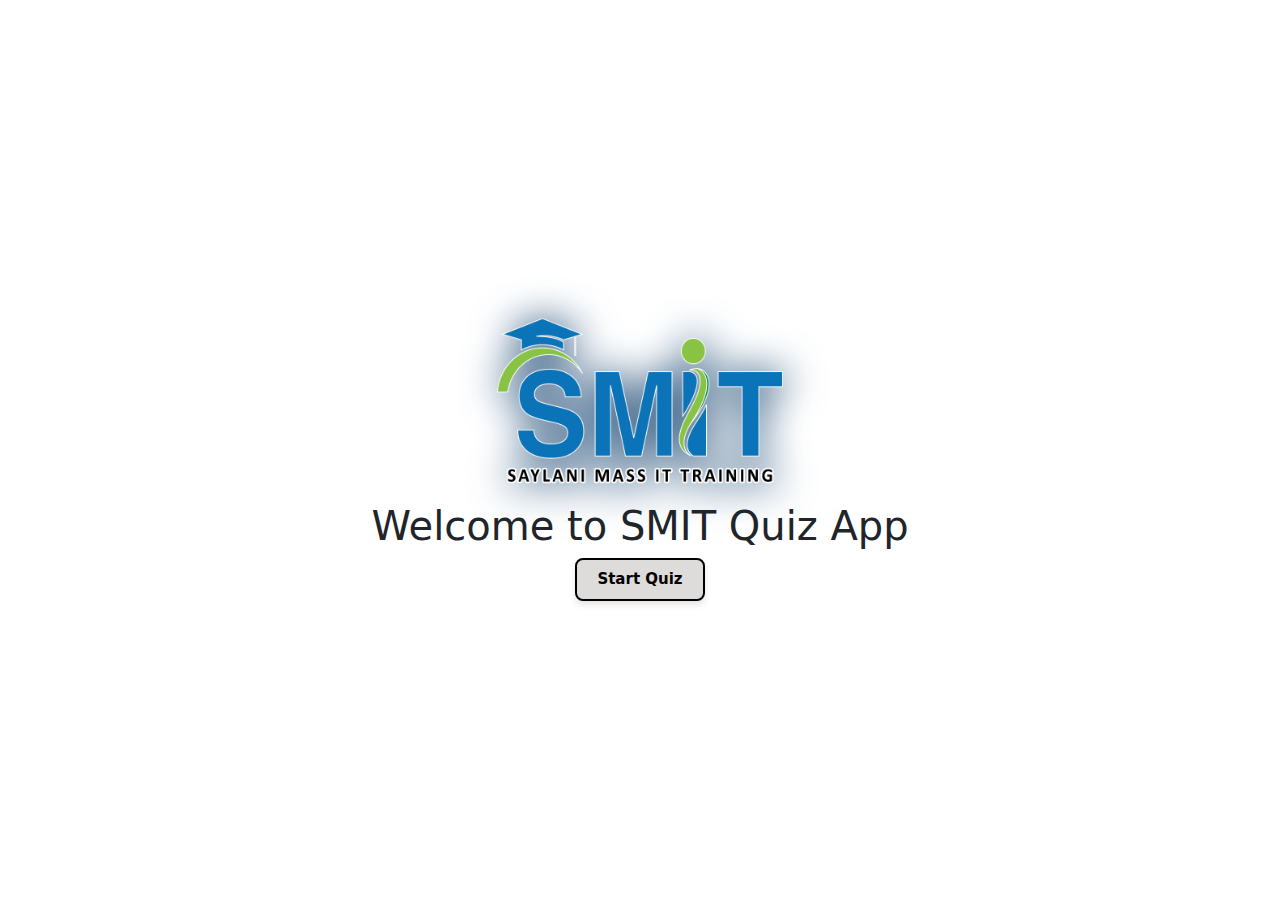
<file: team Quiz app/index.html>
<!DOCTYPE html>
<html lang="en">
  <head>
    <meta charset="utf-8" />
    <meta name="viewport" content="width=device-width, initial-scale=1" />
    <title>Quiz app</title>
    <link rel="icon" href="./favicon.png" type="image/x-icon">
    <link rel="stylesheet" href="./style/index.css" />
    <link
      href="https://cdn.jsdelivr.net/npm/bootstrap@5.3.3/dist/css/bootstrap.min.css"
      rel="stylesheet"
      integrity="sha384-QWTKZyjpPEjISv5WaRU9OFeRpok6YctnYmDr5pNlyT2bRjXh0JMhjY6hW+ALEwIH"
      crossorigin="anonymous"
    />
  </head>
  <body>
    <main>
      <img src="./logo-OpazD70S.png" alt="logo" class="img-fluid" />
      <h1>Welcome to SMIT Quiz App</h1>
      <a href="./quiz.html" class="start-btn">Start Quiz</a>
    </main>
    <script
      src="https://cdn.jsdelivr.net/npm/bootstrap@5.3.3/dist/js/bootstrap.bundle.min.js"
      integrity="sha384-YvpcrYf0tY3lHB60NNkmXc5s9fDVZLESaAA55NDzOxhy9GkcIdslK1eN7N6jIeHz"
      crossorigin="anonymous"
    ></script>
  </body>
</html>
</file>
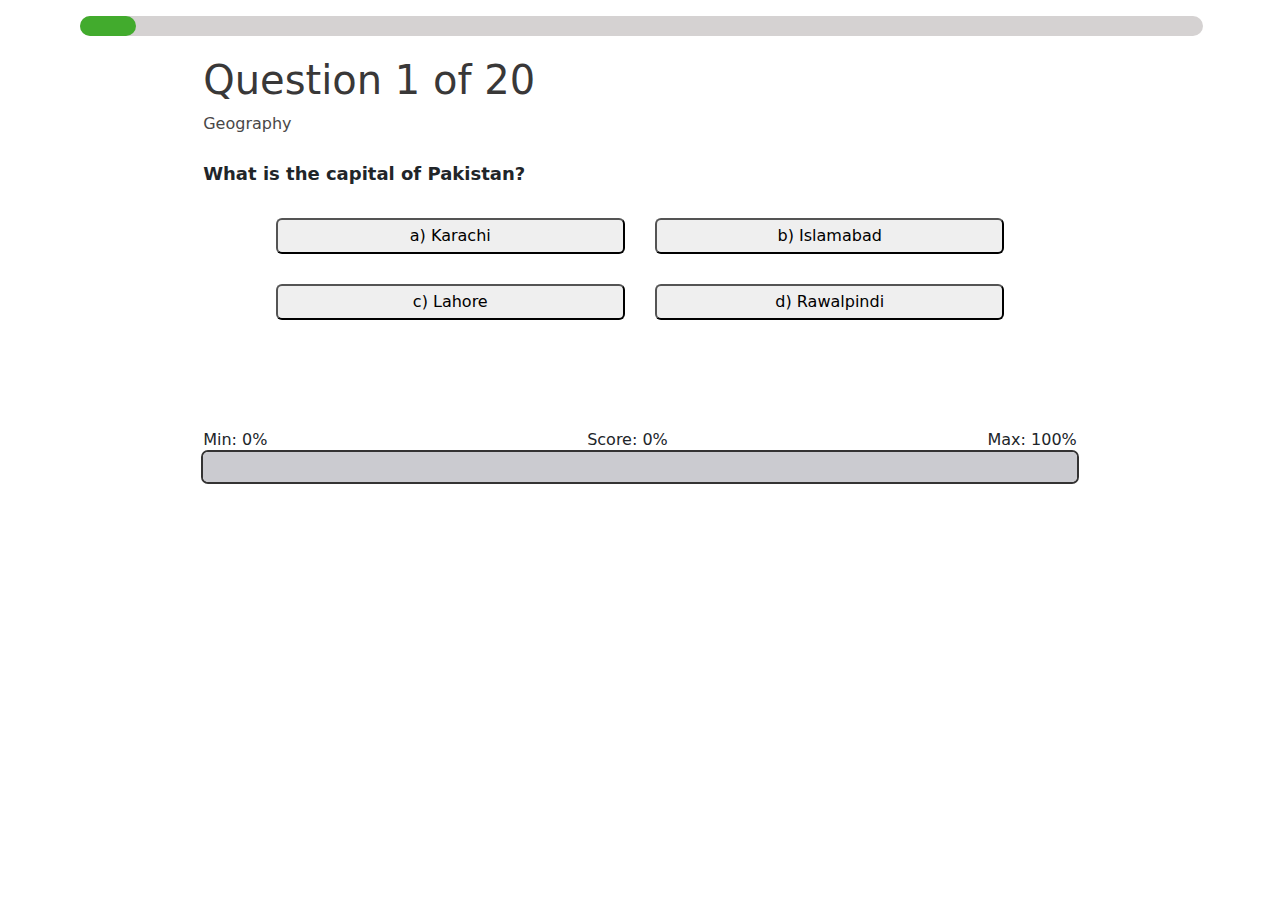
<file: team Quiz app/quiz.html>
<!DOCTYPE html>
<html lang="en">
  <head>
    <meta charset="utf-8" />
    <meta name="viewport" content="width=device-width, initial-scale=1" />
    <title>Quiz app</title>
    <link rel="icon" href="./favicon.png" type="image/x-icon">
    <link rel="stylesheet" href="./style/quiz.css" />
    <link
      href="https://cdn.jsdelivr.net/npm/bootstrap@5.3.3/dist/css/bootstrap.min.css"
      rel="stylesheet"
      integrity="sha384-QWTKZyjpPEjISv5WaRU9OFeRpok6YctnYmDr5pNlyT2bRjXh0JMhjY6hW+ALEwIH"
      crossorigin="anonymous"
    />
  </head>
  <body>
    <div class="m-3">
        <div class="line-contain"><div class="line" id="line"></div></div>
        <div class="question-container">
            <h1 id="Ques-Head"></h1>
            <span id="category">Geography</span><br><br>
            <p class="questionEle"></p>
            <div class="optionDiv"></div>
            <div class="pop-up" id="pop-up">
                <h2 id="alert"></h2>
                <button onclick="nextQuestion(event)" class="next-btn">Next Question</button>
                <button onclick="reset()" class="reset-btn" id="restart">Restart Quiz</button>
            </div><br>
            <!-- <div class="btn-div d-flex flex-wrap align-items-center justify-content-center gap-2">
                
                
                 <button onclick="reset()" class="reset-btn">Reset</button>
            </div> -->
            <p class="result"></p>
            <div>
                <div class="d-flex justify-content-between">
                    <span id="min"></span>
                    <span id="score"></span>
                    <span id="max">3</span>
                </div>
                <div class="abc"><div class="minline" id="minline"></div><div class="scoreline" id="scoreline"></div><div class="maxline" id="maxline"></div></div>
            </div>
        </div>
    </div>

    <script
      src="https://cdn.jsdelivr.net/npm/bootstrap@5.3.3/dist/js/bootstrap.bundle.min.js"
      integrity="sha384-YvpcrYf0tY3lHB60NNkmXc5s9fDVZLESaAA55NDzOxhy9GkcIdslK1eN7N6jIeHz"
      crossorigin="anonymous"
    ></script>
    <script src="app.js"></script>
  </body>
</html>
</file>
<file: team Quiz app/style/index.css>
* {
    margin: 0;
    padding: 0;
    text-decoration: none;
  }
  
  body {
    display: flex;
    justify-content: center;
    align-items: center;
    height: 100vh;
    background: #0f0c29;
    /* background: radial-gradient(circle, #0f0c29, #302b63, #24243e); */
    margin: 0;
    font-family: "Arial", sans-serif;
  }
  
  main {
    display: flex;
    align-items: center;
    justify-content: center;
    flex-direction: column;
  }
  
  main img {
    width: 20rem;
    filter: drop-shadow(2px 2px 20px rgb(4, 54, 101));
    
  }
  .start-btn {
    background-color: #dedbdb;
    color: black;
    border: 2px solid black;
    /* color: white; */
    /* border: none; */
    border-radius: 8px;
    padding: 8px 20px;
    font-size: 15px;
    font-weight: bold;
    cursor: pointer;
    box-shadow: 0 4px 6px rgba(0, 0, 0, 0.1);
    transition: transform 0.2s, background-color 0.3s;
  }
  
  .start-btn:hover {
    background-color: black;
    color: white;
    transform: translateY(-3px);
  }
  
  
  main a {
    text-decoration: none;
  }
  @media (max-width: 786px) {
    main h1 {
      font-size: 24px;
    }
  }
</file>
<file: team Quiz app/style/quiz.css>
body {
    /* display: flex;
    justify-content: center;
    align-items: center;
    height: 100vh; */
    /* background: #0f0c29; */
    /* background: radial-gradient(circle, #0f0c29, #302b63, #24243e); */
    
    
    font-family: "Arial", sans-serif;
  }
  .question-container {
    width: 70%;
    margin: 20px auto;
    /* height: 400px; */
    /* background-color: rgb(224, 75, 75); */
    /* padding: 20px; */
    /* color: white; */
    /* font-weight: bold; */
  }
  .line-contain{
    width: 90%;
    background-color: #d5d2d2;
    height: 20px;
    margin: 1vw 5vw 1vw 5vw;
    border-radius: 25px;
  }
  .line{
    width: 20%;
    background-color: rgb(66, 171, 45);
    height: 20px;
    /* margin: 10px 0px 10px 0px; */
    border-radius: 25px;
    transition: 0.5s;
    
  }
  .next-btn,
  .reset-btn {
    background-color: #eceaea;
    color: black;
    border: 2px solid black;
    
    border-radius: 8px;
    padding: 10px 20px;
    font-size: 14px;
    font-weight: bold;
    cursor: pointer;
    width: 15vw;
    min-width:fit-content;
    box-shadow: 0 4px 6px rgba(0, 0, 0, 0.1);
  }
  .next-btn:disabled {
    cursor: not-allowed;
    opacity: 0.6;
  }
  .question-btn {
    padding-bottom: 0.25rem;
    padding-top: 0.25rem;
    font-weight: 500;
    padding-left: 0.5rem;
    padding-right: 0.5rem;
    border-radius: 0.375rem;
    margin: 15px;
  }
  .result {
    font-family: Outfit, sans-serif;
  }
  #Ques-Head{
    font-size: 40px;
    color: rgb(57, 56, 56);
  }
  .questionEle{
    font-size: 18px;
  
    font-weight: 600;
  }
  #category{
    color: rgb(73, 72, 72);
  }
  .buttons{
    width: 40%;
  }
  .optionDiv{
    text-align: center;
  }
  .pop-up{
    text-align: center;
  }
  .pop-up h2{
    font-size: 40px;
  }
  .abc{
    height: 30px;
    border-radius: 5px;
    width: 100%;
    outline: 2px solid rgb(52, 51, 51);
    position: relative;
    display: block;
  }
  .minline{
    height: 30px;
    position: absolute;
    background-color: black;
    /* width: 10%; */
    border: none;
    border-radius: 5px;
    z-index: 3;
    transition: 0.8s;
  }
  .maxline{
    height: 30px;
    position: absolute;
    /* width: 100%; */
    border: none;
    border-radius: 5px;
    z-index: 1;
    background-color: rgb(203, 203, 208);
    transition: 0.8s;
  }
  .scoreline{
    position: absolute;
    height: 30px;
    /* width: 30%; */
    z-index: 2;
    background-color: rgb(98, 97, 97);
    border: none;
    border-radius: 5px;
    transition: 0.8s;
  }
  .small-font{
    font-size: 15px;
  }
  @media screen and (max-width: 600px){
    .buttons{
      width: 100%;
    }
  }
</file>
